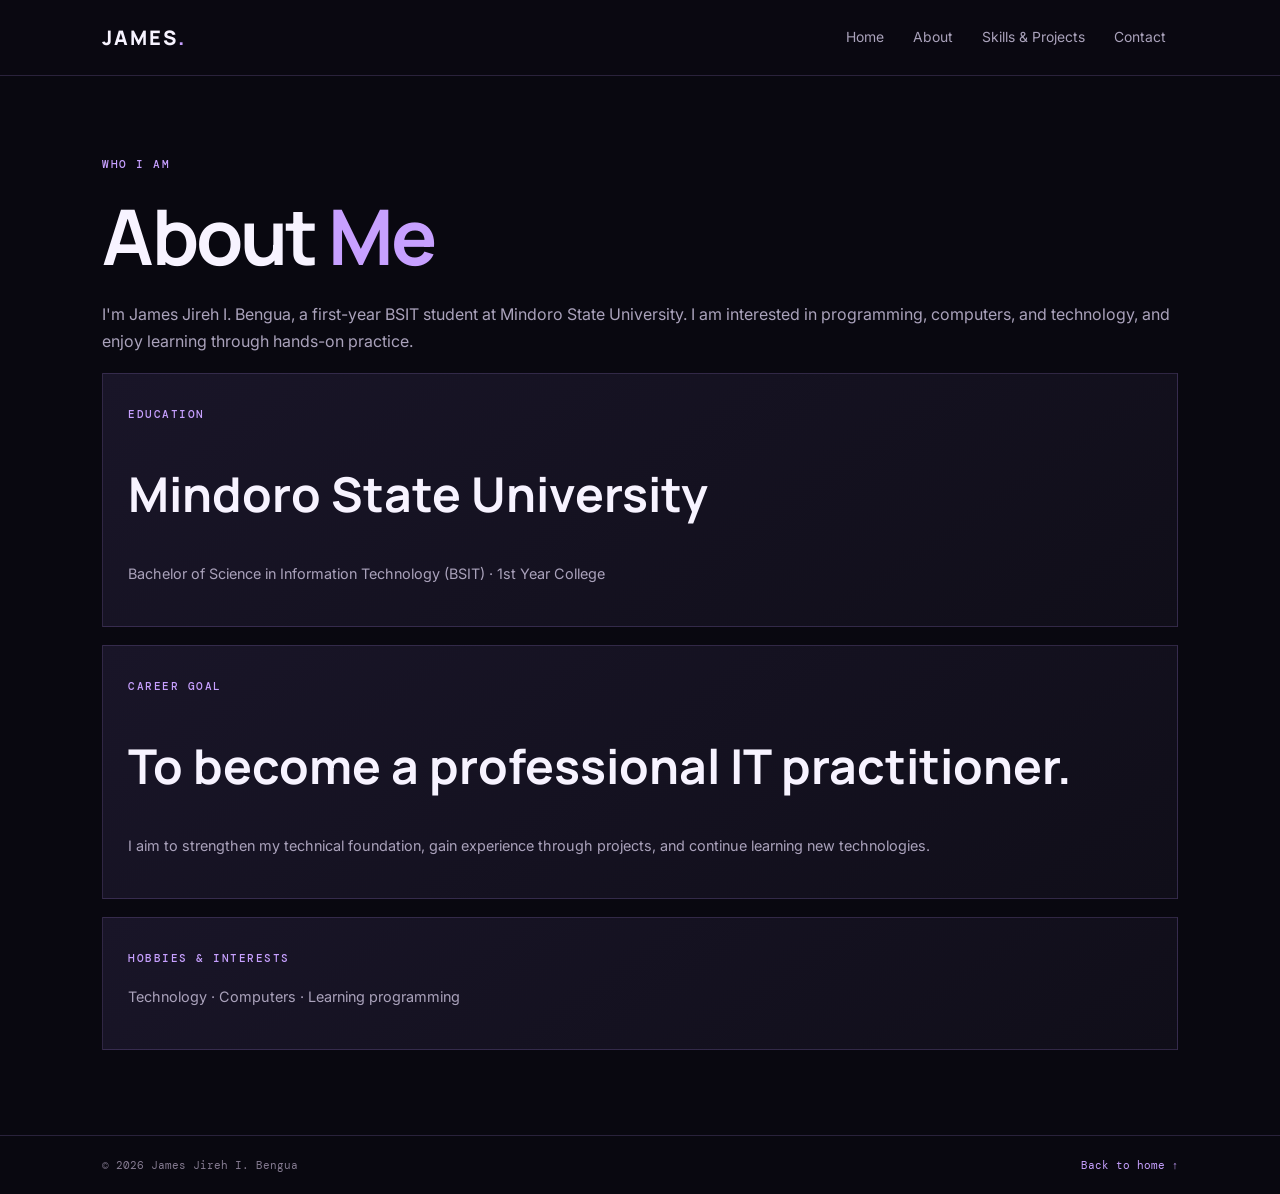
<file: about.html>
<!doctype html><html lang="en"><head><meta charset="utf-8"><meta name="viewport" content="width=device-width, initial-scale=1"><title>About | James Jireh I. Bengua</title><link rel="stylesheet" href="style.css"></head><body><header class="header"><a class="logo" href="index.html">JAMES<span>.</span></a><nav><a href="index.html">Home</a><a href="about.html">About</a><a href="portfolio.html">Skills &amp; Projects</a><a href="contact.html">Contact</a></nav></header><main class="wrap standalone"><p class="eyebrow">WHO I AM</p><h1>About <em>Me</em></h1><p class="muted">I'm James Jireh I. Bengua, a first-year BSIT student at Mindoro State University. I am interested in programming, computers, and technology, and enjoy learning through hands-on practice.</p><div class="panel"><small>EDUCATION</small><h2>Mindoro State University</h2><p>Bachelor of Science in Information Technology (BSIT) · 1st Year College</p></div><div class="panel"><small>CAREER GOAL</small><h2>To become a professional IT practitioner.</h2><p>I aim to strengthen my technical foundation, gain experience through projects, and continue learning new technologies.</p></div><div class="panel"><small>HOBBIES &amp; INTERESTS</small><p>Technology · Computers · Learning programming</p></div></main><footer><span>© 2026 James Jireh I. Bengua</span><a href="index.html">Back to home ↑</a></footer></body></html>
</file>
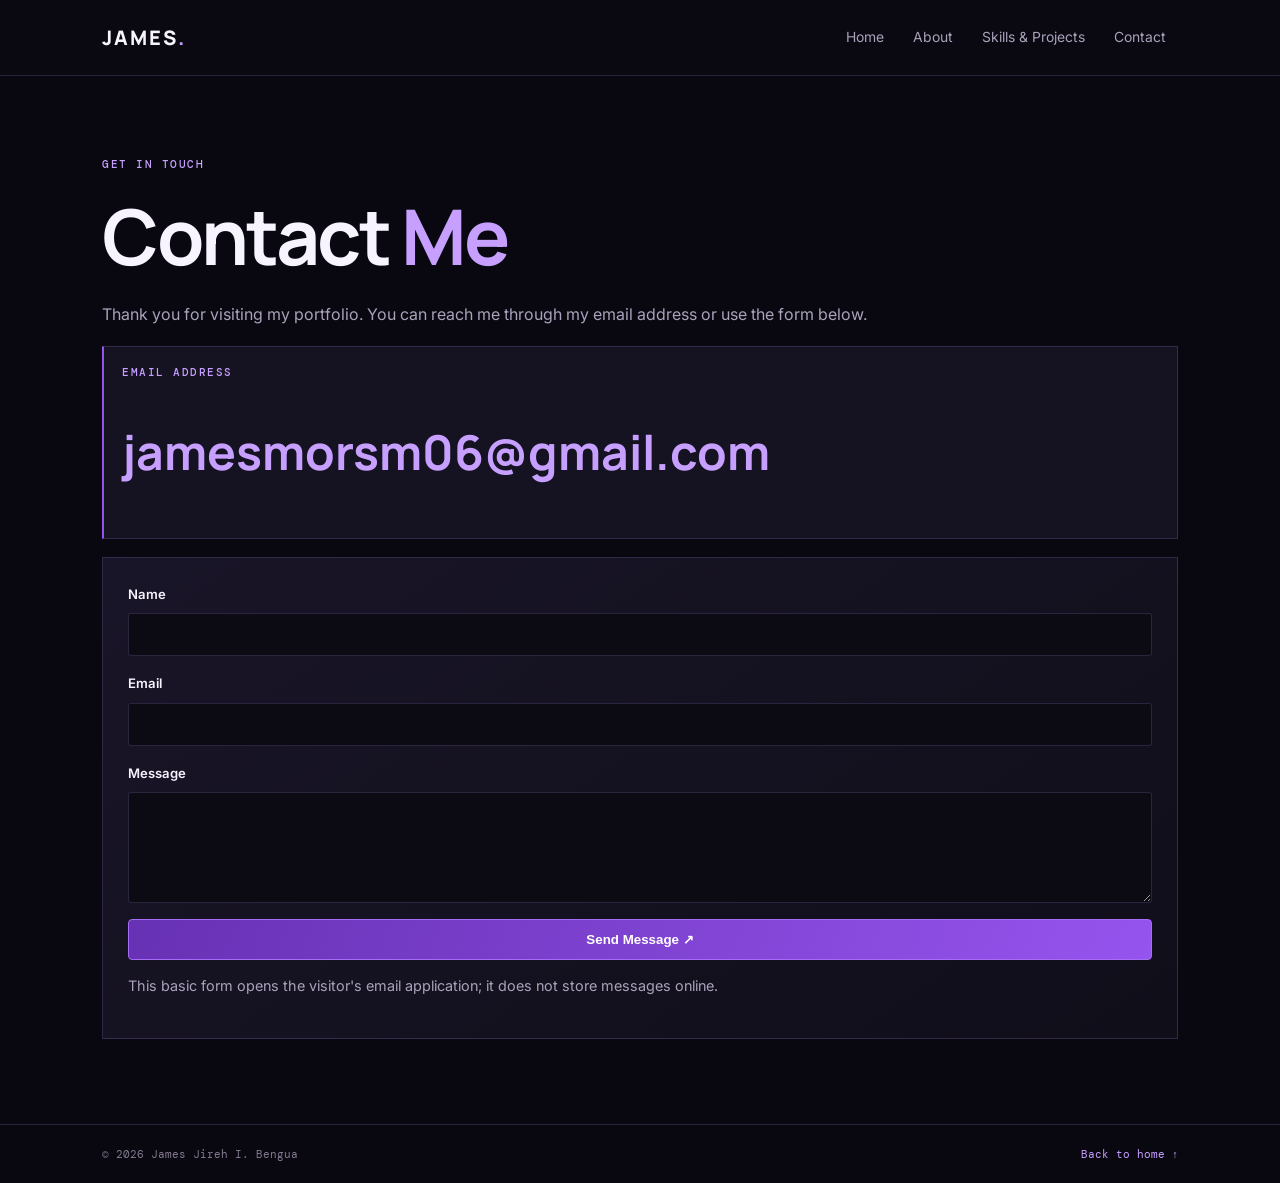
<file: contact.html>
<!doctype html><html lang="en"><head><meta charset="utf-8"><meta name="viewport" content="width=device-width, initial-scale=1"><title>Contact | James Jireh I. Bengua</title><link rel="stylesheet" href="style.css"></head><body><header class="header"><a class="logo" href="index.html">JAMES<span>.</span></a><nav><a href="index.html">Home</a><a href="about.html">About</a><a href="portfolio.html">Skills &amp; Projects</a><a href="contact.html">Contact</a></nav></header><main class="wrap standalone"><p class="eyebrow">GET IN TOUCH</p><h1>Contact <em>Me</em></h1><p class="muted">Thank you for visiting my portfolio. You can reach me through my email address or use the form below.</p><div class="panel email"><small>EMAIL ADDRESS</small><h2><a href="mailto:jamesmorsm06@gmail.com">jamesmorsm06@gmail.com</a></h2></div><div class="panel"><form action="mailto:jamesmorsm06@gmail.com" method="post" enctype="text/plain"><label for="name">Name</label><input id="name" name="Name" required><label for="email">Email</label><input id="email" name="Email" type="email" required><label for="message">Message</label><textarea id="message" name="Message" rows="5" required></textarea><button class="btn" type="submit">Send Message ↗</button></form><p class="hint">This basic form opens the visitor's email application; it does not store messages online.</p></div></main><footer><span>© 2026 James Jireh I. Bengua</span><a href="index.html">Back to home ↑</a></footer></body></html>
</file>
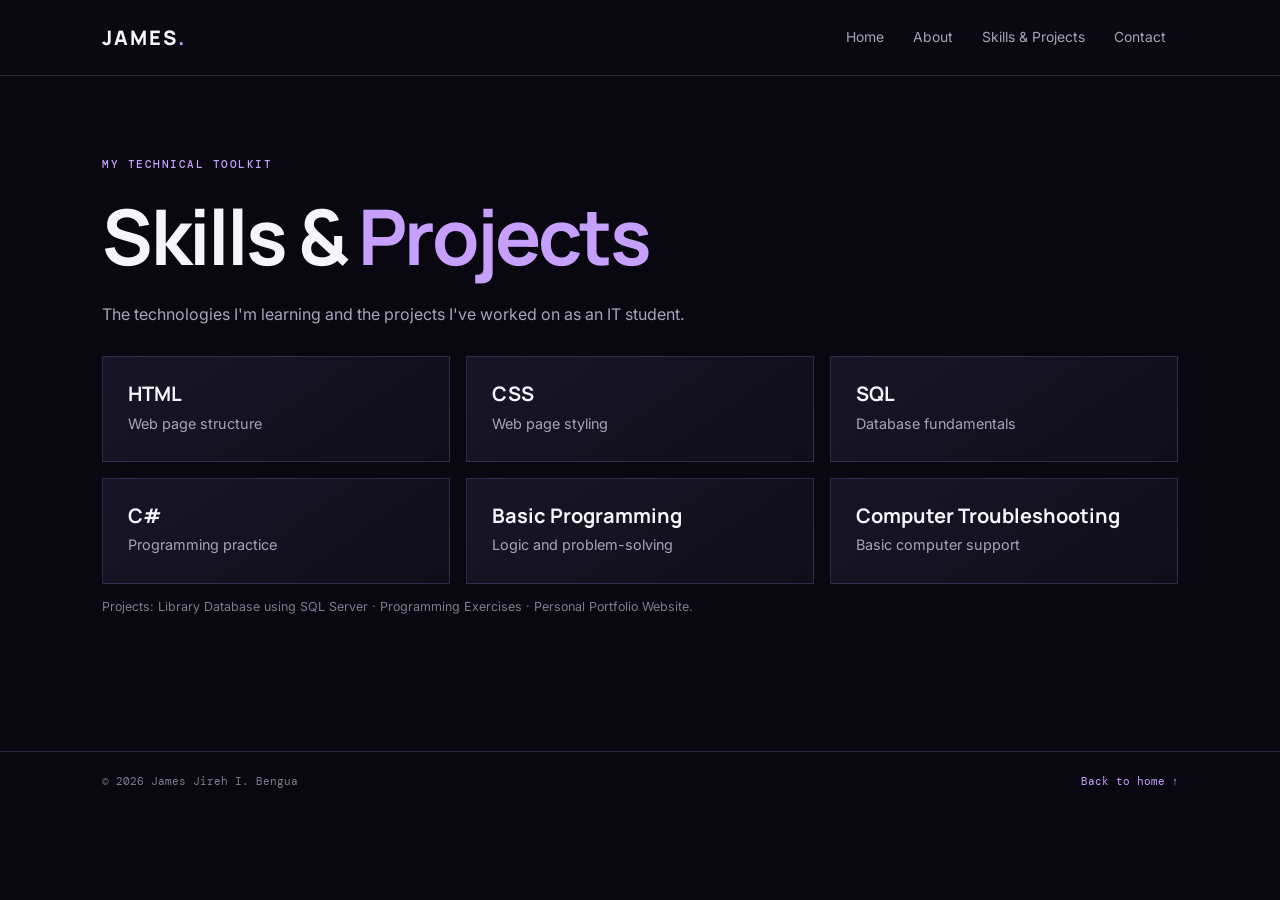
<file: portfolio.html>
<!doctype html><html lang="en"><head><meta charset="utf-8"><meta name="viewport" content="width=device-width, initial-scale=1"><title>Skills & Projects | James Jireh I. Bengua</title><link rel="stylesheet" href="style.css"></head><body><header class="header"><a class="logo" href="index.html">JAMES<span>.</span></a><nav><a href="index.html">Home</a><a href="about.html">About</a><a href="portfolio.html">Skills &amp; Projects</a><a href="contact.html">Contact</a></nav></header><main class="wrap standalone"><p class="eyebrow">MY TECHNICAL TOOLKIT</p><h1>Skills &amp; <em>Projects</em></h1><p class="muted">The technologies I'm learning and the projects I've worked on as an IT student.</p><div class="grid skills-grid"><article class="skill"><h3>HTML</h3><p>Web page structure</p></article><article class="skill"><h3>CSS</h3><p>Web page styling</p></article><article class="skill"><h3>SQL</h3><p>Database fundamentals</p></article><article class="skill"><h3>C#</h3><p>Programming practice</p></article><article class="skill"><h3>Basic Programming</h3><p>Logic and problem-solving</p></article><article class="skill"><h3>Computer Troubleshooting</h3><p>Basic computer support</p></article></div><p class="note">Projects: Library Database using SQL Server · Programming Exercises · Personal Portfolio Website.</p></main><footer><span>© 2026 James Jireh I. Bengua</span><a href="index.html">Back to home ↑</a></footer></body></html>
</file>
<file: style.css>
@import url('https://fonts.googleapis.com/css2?family=DM+Mono:wght@400;500&family=Manrope:wght@400;500;600;700;800&family=Inter:wght@400;500;600;700&display=swap');
:root{--bg:#090810;--panel:#151222;--purple:#9654ee;--bright:#c7a0ff;--text:#f7f3ff;--muted:#aaa2bb;--line:rgba(190,150,255,.18)}
*{box-sizing:border-box}html{scroll-behavior:smooth;scroll-padding-top:85px}body{margin:0;background:var(--bg);color:var(--text);font:16px/1.7 Inter,Arial,sans-serif}a{color:inherit}.header{height:76px;padding:0 8%;display:flex;align-items:center;justify-content:space-between;gap:20px;position:sticky;top:0;z-index:10;background:#0b0912ed;backdrop-filter:blur(12px);border-bottom:1px solid var(--line)}.logo{font:800 1.25rem Manrope;letter-spacing:2px;text-decoration:none}.logo span,em{color:var(--bright);font-style:normal}nav{display:flex;gap:5px;flex-wrap:wrap}nav a{padding:8px 12px;text-decoration:none;color:var(--muted);font-size:.87rem;border-radius:4px}nav a:hover,nav a.active{color:white;background:#291b3d}.wrap{width:min(1100px,84%);margin:auto}.hero{min-height:610px;display:grid;grid-template-columns:1.15fr .85fr;align-items:center;gap:65px;padding:60px 0 75px}.eyebrow,.panel small,.project-info small,.portrait-frame span,.micro,.art small,.email small{font:500 .7rem 'DM Mono',monospace;letter-spacing:1.5px;color:var(--bright)}h1,h2,h3{font-family:Manrope,sans-serif;line-height:1.17}h1{font-size:clamp(3rem,6vw,5rem);letter-spacing:-2.8px;margin:20px 0}h2{font-size:clamp(2rem,4vw,3rem)}h3{font-size:1.25rem}.lead{font-size:1.2rem;color:#e4d9f3}.muted,.panel p,.skill p,.project-info p{color:var(--muted)}.hero .muted{max-width:580px}.actions{display:flex;gap:24px;align-items:center;flex-wrap:wrap;margin-top:28px}.btn{display:inline-block;padding:12px 18px;background:linear-gradient(110deg,#6731b4,#9654ee);border:1px solid #a66cf7;border-radius:4px;color:white;text-decoration:none;font-weight:700;cursor:pointer}.simple{color:var(--bright);text-decoration:none}.micro{margin-top:40px;color:#82798e}.portrait-frame{width:min(350px,100%);justify-self:center;padding:11px;border:1px solid #a36af0;background:#171126;box-shadow:0 0 55px #6333a333}.portrait-frame img,.portrait-placeholder{display:block;width:100%;aspect-ratio:4/5;object-fit:cover;object-position:center 25%}.portrait-placeholder{display:grid;place-items:center;background:#25163d;color:var(--bright);font:800 5rem Manrope}.portrait-frame span{display:block;text-align:center;padding-top:12px}.section{padding:78px 0 85px}.section h2{margin:8px 0}.grid{display:grid;gap:16px}.about-grid{grid-template-columns:1.2fr .8fr}.panel,.skill,.project{background:linear-gradient(145deg,#191528,#100e19);border:1px solid var(--line);padding:25px}.about-grid .panel:first-child{grid-row:span 2}.panel p,.skill p,.project-info p{font-size:.9rem}.big-icon{font-size:2.3rem;color:var(--bright)}.pill{display:inline-block;padding:5px 10px;border:1px solid #67429a;background:#281a3e;color:#d8c2f4;border-radius:3px;font-size:.72rem}.shade{background:linear-gradient(180deg,#0d0a15,#120d1c,#0d0a15);border-block:1px solid var(--line)}.skills-grid{grid-template-columns:repeat(3,1fr);margin-top:28px}.skill{transition:.2s}.skill:hover,.project:hover{transform:translateY(-3px);border-color:#8552c2}.skill b{display:block;color:var(--bright);font:1.8rem 'DM Mono';margin-bottom:12px}.skill h3{margin:0 0 6px}.skill p{margin:0}.project-grid{grid-template-columns:repeat(3,1fr);margin-top:28px}.project{padding:0;overflow:hidden}.art{height:175px;display:grid;place-items:center;position:relative;background:radial-gradient(circle,#6337a0,#171124 70%)}.art:before,.art:after{content:'';position:absolute;width:145px;height:145px;border:1px solid #ffffff24;transform:rotate(45deg)}.art:after{width:105px;height:105px}.art b{z-index:1;color:#e3ceff;font:3.5rem Manrope}.art small{position:absolute;left:14px;top:12px;z-index:1}.art2{background:radial-gradient(circle,#50347d,#171124 70%)}.art3{background:radial-gradient(circle,#392d73,#100e1b 70%)}.project-info{padding:22px}.project-info h3{margin:7px 0}.project-info p{min-height:105px}.note,.hint{color:#827990;font-size:.78rem}.contact-grid{display:grid;grid-template-columns:1fr 1fr;gap:40px;align-items:start}.email{margin-top:28px;padding:18px;background:var(--panel);border-left:2px solid var(--purple);display:grid;gap:5px}.email a{color:var(--bright);text-decoration:none;overflow-wrap:anywhere}form{display:grid;gap:8px}label{font-size:.82rem;font-weight:600}input,textarea{width:100%;padding:12px;background:#0c0a13;color:white;border:1px solid var(--line);border-radius:3px;font: .9rem Inter;margin-bottom:8px}input:focus,textarea:focus{outline:1px solid var(--purple)}textarea{resize:vertical}.standalone{padding-top:70px;padding-bottom:85px;min-height:75vh}.standalone>.panel{margin-top:18px}footer{padding:22px 8%;display:flex;justify-content:space-between;border-top:1px solid var(--line);color:#857b91;font:.68rem 'DM Mono'}footer a{color:var(--bright);text-decoration:none}
@media(max-width:820px){.header{height:auto;padding:15px 6%;align-items:flex-start;flex-direction:column}.wrap{width:88%}.hero{grid-template-columns:1fr;text-align:center;gap:35px}.hero-portrait{grid-row:1;width:min(290px,82%)}.hero .eyebrow{justify-content:center}.hero .muted{margin:auto}.actions{justify-content:center}.about-grid{grid-template-columns:1fr}.about-grid .panel:first-child{grid-row:auto}.skills-grid,.project-grid{grid-template-columns:1fr 1fr}.contact-grid{grid-template-columns:1fr}}
@media(max-width:540px){nav{gap:0}nav a{padding:7px 9px;font-size:.77rem}.section{padding:55px 0}.skills-grid,.project-grid{grid-template-columns:1fr}.project-info p{min-height:0}footer{flex-direction:column;text-align:center}}
</file>
